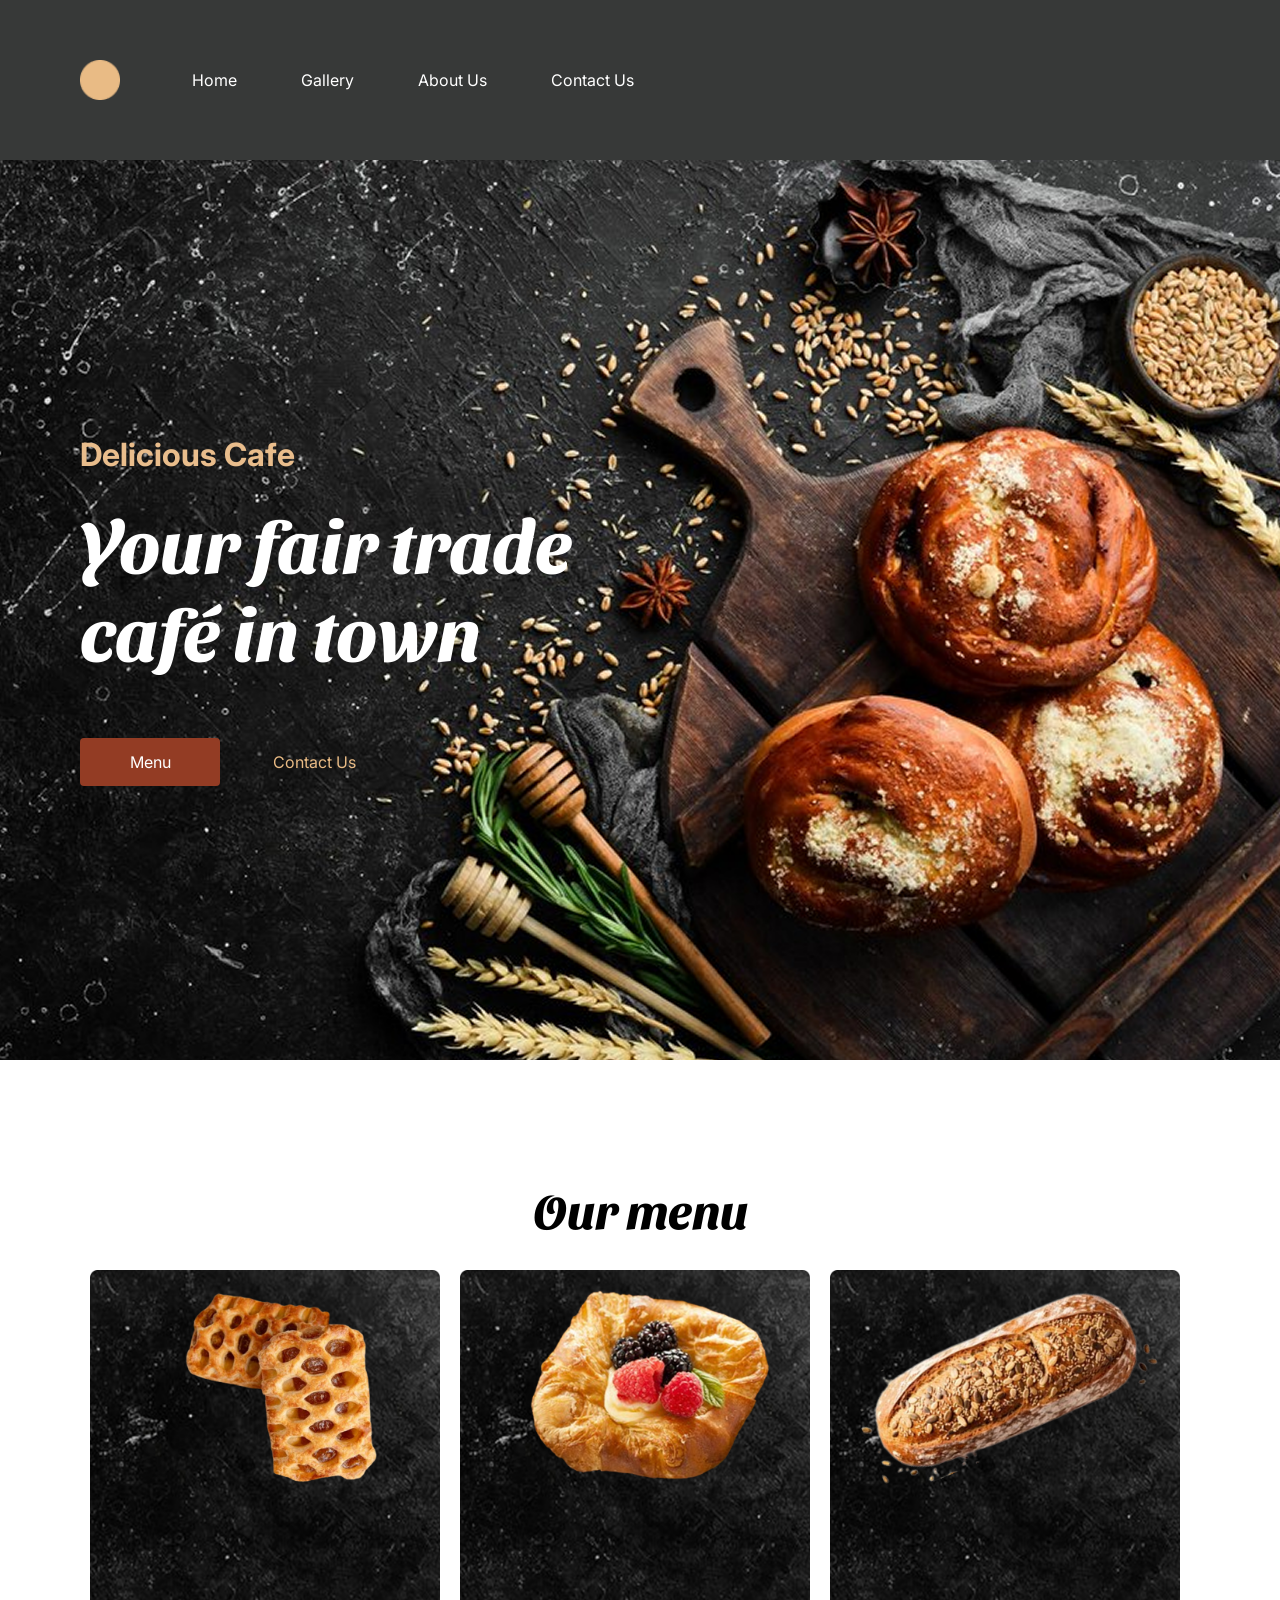
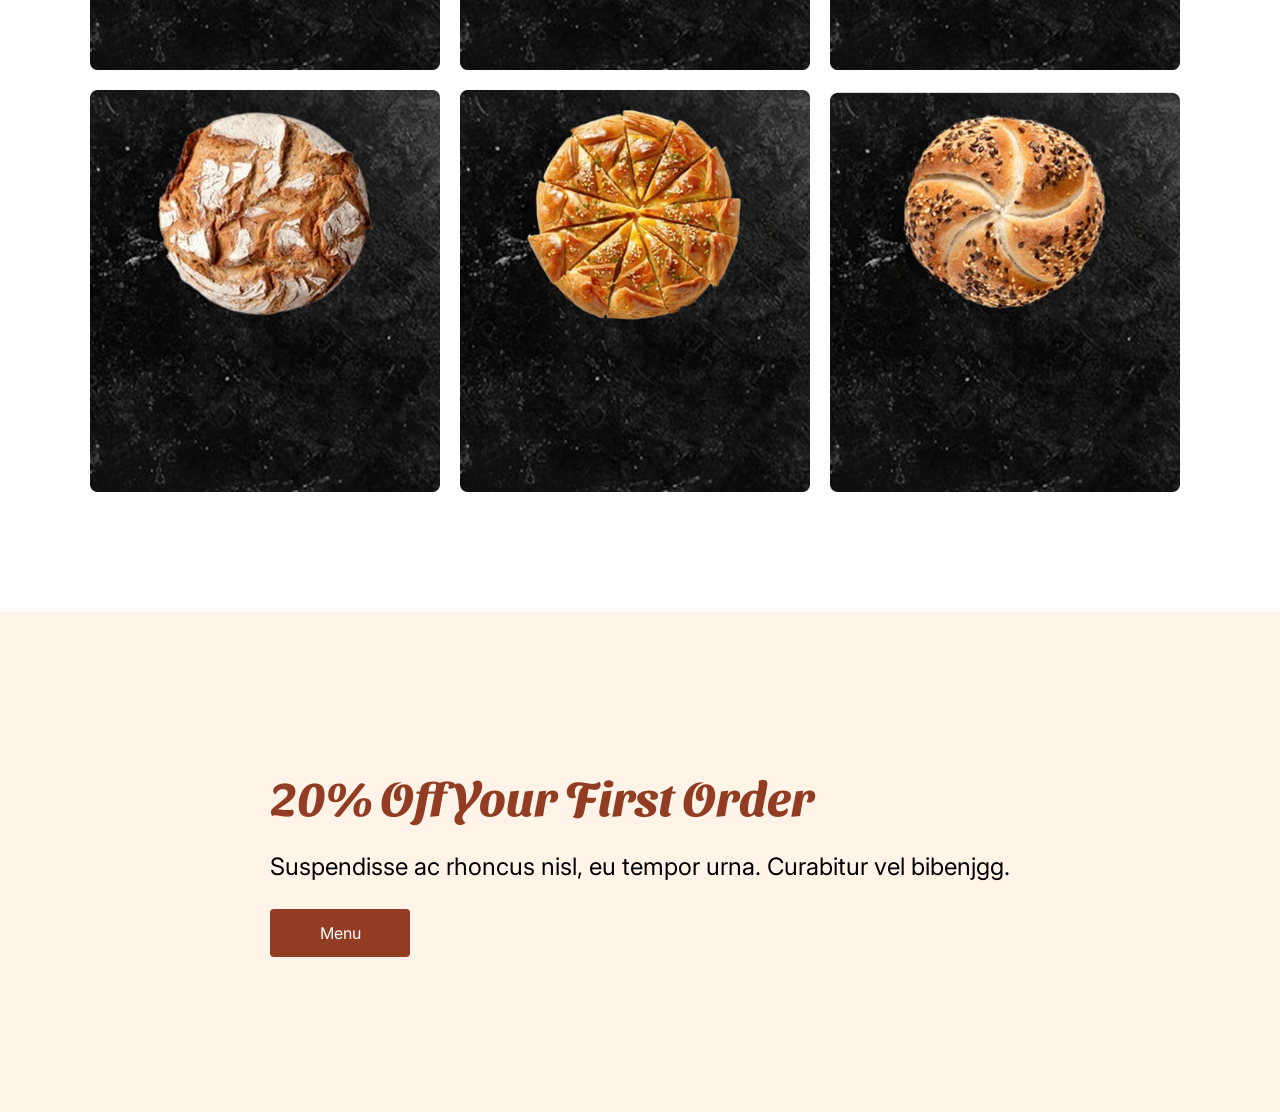
<file: index.html>
<!DOCTYPE html>
<html lang="en">
<head>
    <meta charset="UTF-8">
    <meta name="viewport" content="width=device-width, initial-scale=1.0">
    <title>Home</title>
    <link rel="preconnect" href="https://fonts.googleapis.com">
    <link rel="preconnect" href="https://fonts.gstatic.com" crossorigin>
    <link href="https://fonts.googleapis.com/css2?family=Inter:ital,opsz,wght@0,14..32,100..900;1,14..32,100..900&family=Sansita+Swashed:wght@300..900&display=swap" rel="stylesheet">
    <link rel="stylesheet" href="css/global.css">
    <link rel="stylesheet" href="css/landingpage.css">
</head>

<body>
<nav class="header">
    <img class="logotype" src="images/ellipse.png" alt="Logotype">
    <ul class="header__list">
        <li class="header__item"><a class="header__link" href="index.html">Home</a></li>
        <li class="header__item"><a class="header__link" href="pages/gallery.html">Gallery</a></li>
        <li class="header__item"><a class="header__link" href="pages/about.html">About Us</a></li>
        <li class="header__item"><a class="header__link" href="pages/contact.html">Contact Us</a></li>
    </ul>
</nav>

<main>

<!-- --------------------------------------
    Hero
-------------------------------------- -->

<body>
    <section class="hero">
        <div class="hero__content">
            <div class="hero__content__copy">
            <h3 class="hero__h3">Delicious Cafe</h3>
            <h1 class="hero__h1">Your fair trade café in town</h1>
            </div>

            <div class="hero__actions">
                <a class="button button--primary" href="#menu">Menu</a>
                <a class="button button--secondary" href="/pages/contact.html">Contact Us</a>
            </div>
        </div>
    </section>

<!----------------------------------
    Menu
-------------------------------------- -->

<section class="menu" id="menu">
    <div class="menu__container">
        <h2>Our menu</h2>
        <div class="menu__gallery">
            <img src="/images/bred1.png" alt="">
            <img src="/images/bred2.png" alt="">
            <img src="/images/bred3.png" alt="">
            <img src="/images/bred4.png" alt="">
            <img src="/images/bred5.png" alt="">
            <img src="/images/bred6.png" alt="">
        </div>
    </div>
</section>

<!----------------------------------
    Promotion
-------------------------------------- -->

    <section class="promotion">
        <div class="promotion__container">
            <h2 class="promotion__heading">20% Off  Your First Order</h2>
            <p class="text--big">Suspendisse ac rhoncus nisl, eu tempor urna. Curabitur vel bibenjgg.</p>
            <a class="button button--primary" href="#menu">Menu</a>
        </div>

    </section>
</body>
</file>
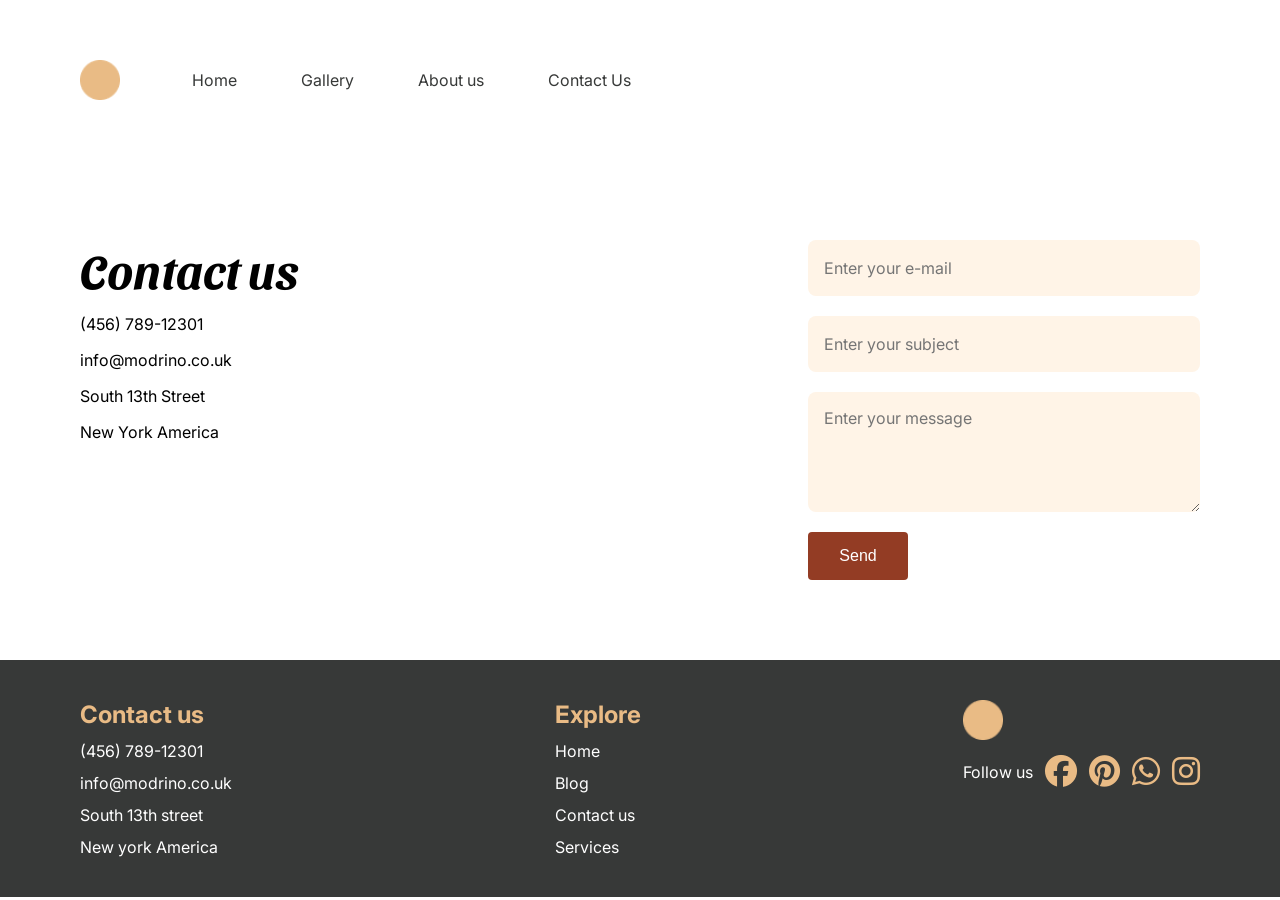
<file: pages/contact.html>
<!DOCTYPE html>
<html lang="en">
<head>
    <meta charset="UTF-8">
    <meta name="viewport" content="width=device-width, initial-scale=1.0">
    <title>Contact Us</title>

    <link rel="preconnect" href="https://fonts.googleapis.com">
    <link rel="preconnect" href="https://fonts.gstatic.com" crossorigin>
    <link href="https://fonts.googleapis.com/css2?family=Inter:ital,wght@0,100..900;1,100..900&family=Sansita+Swashed:wght@300..900&display=swap" rel="stylesheet">
    <link rel="stylesheet" href="../css/global.css">
    <link rel="stylesheet" href="../css/contact.css">
    <link rel="stylesheet" href="https://cdnjs.cloudflare.com/ajax/libs/font-awesome/6.5.2/css/all.min.css">
</head>

<body>

<header class="header">
    <img class="logotype" src="../images/ellipse.png" alt="Logotype">
    <nav>
        <ul class="header__list">
            <li>
                <a class="header__link" href="../index.html">Home</a>
            </li>
            <li>
                <a class="header__link" href="gallery.html">Gallery</a>
            </li>
            <li>
                <a class="header__link" href="about.html">About us</a>
            </li>
            <li>
                <a class="header__link" href="contact.html">Contact Us</a>
            </li>
        </ul>
    </nav>
</header>

<main class="contact">

    <section class="contact__info">
        <h1 class="contact__title">Contact us</h1>
            <p>(456) 789-12301</p>
            <p>info@modrino.co.uk</p>
            <p>South 13th Street</p>
            <p>New York America</p>
    </section>

    <section class="contact__form">
        <form class="form">

            <label class="form__label" for="email">E-mail</label>
            <input
                class="form__input"
                type="email"
                id="email"
                name="email"
                placeholder="Enter your e-mail"
                required
            >

            <label class="form__label" for="subject">Subject</label>
            <input
                class="form__input"
                type="text"
                id="subject"
                name="subject"
                placeholder="Enter your subject"
                required
            >

            <label class="form__label" for="message">Message</label>
            <textarea
                class="form__textarea"
                id="message"
                name="message"
                placeholder="Enter your message"
                required
            ></textarea>

            <button class="button button--primary form__button" type="submit">
                Send
            </button>

        </form>
    </section>

</main>

<footer class="footer">

    <section class="footer__section">
        <h2>Contact us</h2>
        <p>(456) 789-12301</p>
        <p>info@modrino.co.uk</p>
        <p>South 13th street</p>
        <p>New york America</p>
    </section>

    <nav class="footer__section">
        <h2>Explore</h2>
        <a href="../index.html">Home</a>
        <a href="#">Blog</a>
        <a href="contact.html">Contact us</a>
        <a href="#">Services</a>
    </nav>

    <section class="footer__section footer__social">
            <img class="logotype" src="../images/ellipse.png" alt="Logotype">
        <div>
            <span>Follow us</span>
            <a href="#"><i class="fa-brands fa-facebook"></i></a>
            <a href="#"><i class="fa-brands fa-pinterest"></i></a>
            <a href="#"><i class="fa-brands fa-whatsapp"></i></a>
            <a href="#"><i class="fa-brands fa-instagram"></i></a>
        </div>
    </section>

</footer>

</body>
</html>
</file>
<file: css/global.css>
/*-----------------------------------------
    General
-----------------------------------------*/


body {
    height: 100vh;
    margin: 0;
    font-family: "Inter", sans-serif;
}

/*-----------------------------------------
    Fonts
-----------------------------------------*/

h1, h2, h3 {
    margin:0px;
    padding:0px;
}

h1, h2 {
  font-family: "Sansita Swashed", cursive;
}

h1 {
    font-size: 74px;
}

h2 {
    font-size: 48px;
}

h3 {
    font-family: "Inter", sans-serif;
    font-size: 32px;
}

.text--big {
    font-size: 24px;
    line-height: 150%;
}

.text--small {
    font-size: 16px;
    line-height: 150%;

}

/*-----------------------------------------
    header
-----------------------------------------*/

.header {
    display: flex;
    align-items: center;
    justify-content: flex-start;
    width: 100vp;
    gap: 32px;
    min-height: 80px;
    padding: 40px 80px;
    background-color:#373938;
}

.header__list {
    display: flex;
    align-items: center;
    gap: 64px;
    list-style: none;
}

.header__link {
    color: inherit;
    font-size: 16px;
    font-weight: 400;
    text-decoration: none;
    color:white;
}

.header__link:hover {
    color:#E9BB85;
}

/* Fun to mark link active? */

.logotype {
    width: 40px;
}

/*-----------------------------------------
    Buttons
-----------------------------------------*/

.button {
    display: flex;
    align-items: center;
    justify-content: center;
    min-width: 100px;
    max-width: fit-content;
    min-height: 48px;
    padding: 0 20px;
    border-radius: 4px;
    font-size: 16px;
    text-decoration: none;
}


.button--primary {
    background-color: #933C24;
    color: #ffffff;
}

.button--primary:hover {
    background-color: #9E4B34;
}

.button--secondary {
    color: #E9BB85;
}
</file>
<file: css/landingpage.css>
/*-----------------------------------------
    Hero
-----------------------------------------*/
.hero {
    display: flex;
    justify-content: flex-start ;
    align-items: center;
    width: 100vp;
    height: 900px;
    padding-left: 80px;
    background-image: url(/images/heroImage.png);
    background-size: cover;
    background-position: center;
}

.hero__content {
    display: flex;
    flex-direction: column;
    gap: 64px;
    max-width: 500px;
}

.hero__content__copy {
    display: flex;
    flex-direction: column;
    gap:24px;
}

h1 {
    color: white;
}

h3 {
    color: #E9BD8C;
}

.hero__actions {
    display: flex;
    gap: 24px;
}

/*-----------------------------------------
    Menu
-----------------------------------------*/
.menu {
    display: flex;
    justify-content: center;
    align-items: center;
    margin: 120px auto;
    width: 100%;

}

.menu__container {
    display: flex;
    flex-direction: column;
    align-items: center;
    justify-content: center;
    gap: 32px;
    margin: auto;
    width: 100%;


}

.menu__gallery {
    display: flex;
    flex-wrap: wrap;
    gap: 20px;
    width: 1100px;
}

.menu__gallery img {
  max-width: 350px;
}


/*-----------------------------------------
    Promotion
-----------------------------------------*/
.promotion {
    display: flex;
    justify-content: center;
    align-items: center;
    width: 100%;
    height: 500px;
    background-color: #FFF4E7;
};

.promotion__container {
    display: flex;
    flex-direction: column;
    justify-content: center;
    align-items: center;
    max-width: 500px;
    gap: 32px;
}

/*varför hamnar dem inte i mitten? gap ufungerar inte*/

.promotion__heading {
    color: #933C24;
}
</file>
<file: css/contact.css>
.contact__title {
font-size: 48px;
font-weight: 600;
}

.contact {
    display: flex;
    justify-content: space-between;
    gap: 80px;
    max-width: 1120px;
    margin: 80px auto;
    padding: 0 40px;
}

.contact__info {
    width: 40%;
}

.contact__form {
    width: 35%;
}

.contact__info p {
    margin-bottom: 12px;
}

.form {
    display: flex;
    flex-direction: column;
}

.form__label {
    margin-bottom: 8px;
    font-size: 16px;
}

.form__input,

.form__textarea {
    width: 100%;
    box-sizing: border-box;
    margin-bottom: 20px;
    padding: 16px;
    border: none;
    border-radius: 8px;
    background-color: #FFF4E7;
    font-family: "Inter", sans-serif;
    font-size: 16px;
}

.form__input {
    height: 56px;
}

.form__textarea {
    height: 120px;
    resize: vertical;
}

.form__button {
    width: 120px;
    border: none;
    cursor: pointer;
}

.footer {
    display: flex;
    justify-content: space-between;
    align-items: flex-start;
    gap: 80px;
    padding: 40px 80px;
    background-color: #373938;
    color: white;
}

.footer__section {
    display: flex;
    flex-direction: column;
    gap: 12px;
}

.footer__section h2 {
font-family: "Inter", sans-serif;
color: #E9BB85;
font-size: 24px;
}

.footer__section a {
    color: white;
    text-decoration: none;
}

.footer__section a:hover {
    color: #E9BB85;
}

.header {
background-color: white;
}


.header__link {
color: #373938;
}

.form__label {
position: absolute;
width: 1px;
height: 1px;
overflow: hidden;
}

.footer__social .logotype {
width: 40px;
height: 40px;
}


.footer__social div {
display: flex;
align-items: center;
gap: 12px;
}


.footer__social a {
color: #E9BB85;
}

.footer__social p {
color: #E9BB85;
font-size: 16px;
}

.footer__section p {
margin: 0;
}

.footer__social div {
display: flex;
align-items: center;
justify-content: flex-end;
gap: 12px;
}

.footer__social a {
color: #E9BB85;
font-size: 32px;
}
</file>
